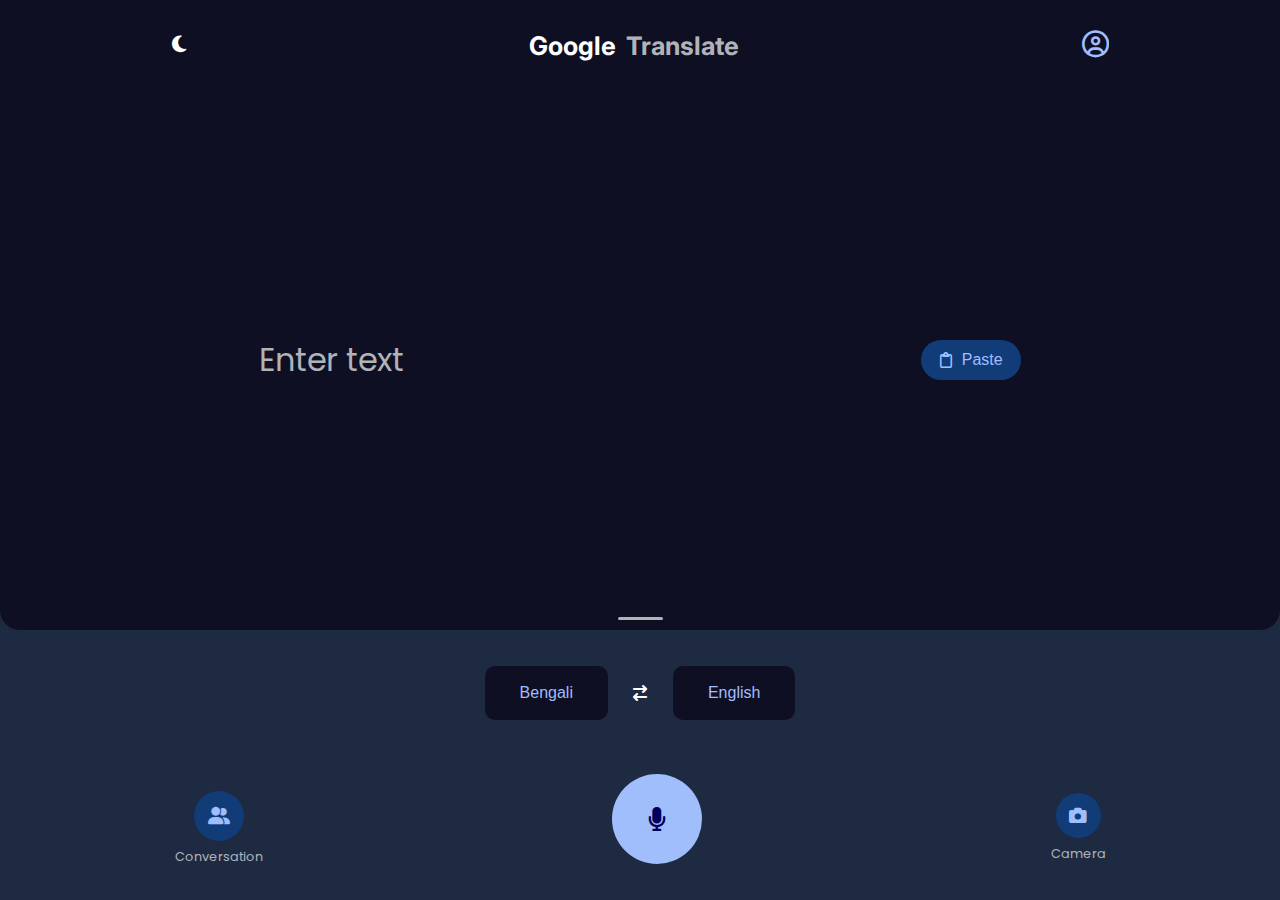
<file: index.html>
<!DOCTYPE html>
<html lang="en">

<head>
    <meta charset="UTF-8">
    <meta name="viewport" content="width=device-width, initial-scale=1.0">
    <title>Google Translate UI</title>
    <link rel="stylesheet" href="style.css">
    <link rel="stylesheet" href="responsive.css">

    <link rel="stylesheet" href="https://cdnjs.cloudflare.com/ajax/libs/font-awesome/6.4.2/css/all.min.css">

</head>

<body>

    <div class="container">

        <nav>
            <ul class="navbar-1">
                <a href="light-mode.html">
                    <li><i class="fa-solid fa-moon"></i></li>
                </a>
                <li class="logo-li">
                    <h1 class="h-1">Google</h1>
                    <h1 class="h-2">Translate</h1>
                </li>
                <li><i class="fa-regular fa-circle-user"></i></li>
            </ul>
        </nav>

        <!-- Input and translate -->

        <div class="translate-container">
            <div class="text">Enter text</div>
            <button>
                <i class="fa-regular fa-clipboard"></i>
                <p>Paste</p>
            </button>
            <div class="under-line"></div>
        </div>

        <!-- Language select -->

        <div class="language-container">
            <button class="language-button type-language">Bengali</button>
            <button class="change-language-icon"><i class="fa-solid fa-arrow-right-arrow-left"></i></button>
            <button class="language-button translate-language">English</button>
        </div>

        <!-- conversation voice camera search footer part -->

        <div class="footer-container">

            <div class="conversation">
                <div class="icon"><i class="fa-solid fa-user-group"></i></i></div>
                <div class="text">Conversation</div>
            </div>

            <div class="voice">
                <div class="icon"><i class="fa-solid fa-microphone"></i></i></div>
            </div>

            <div class="camera">
                <div class="icon"><i class="fa-solid fa-camera"></i></div>
                <div class="text">Camera</div>
            </div>

        </div>

    </div>

</body>

</html>
</file>
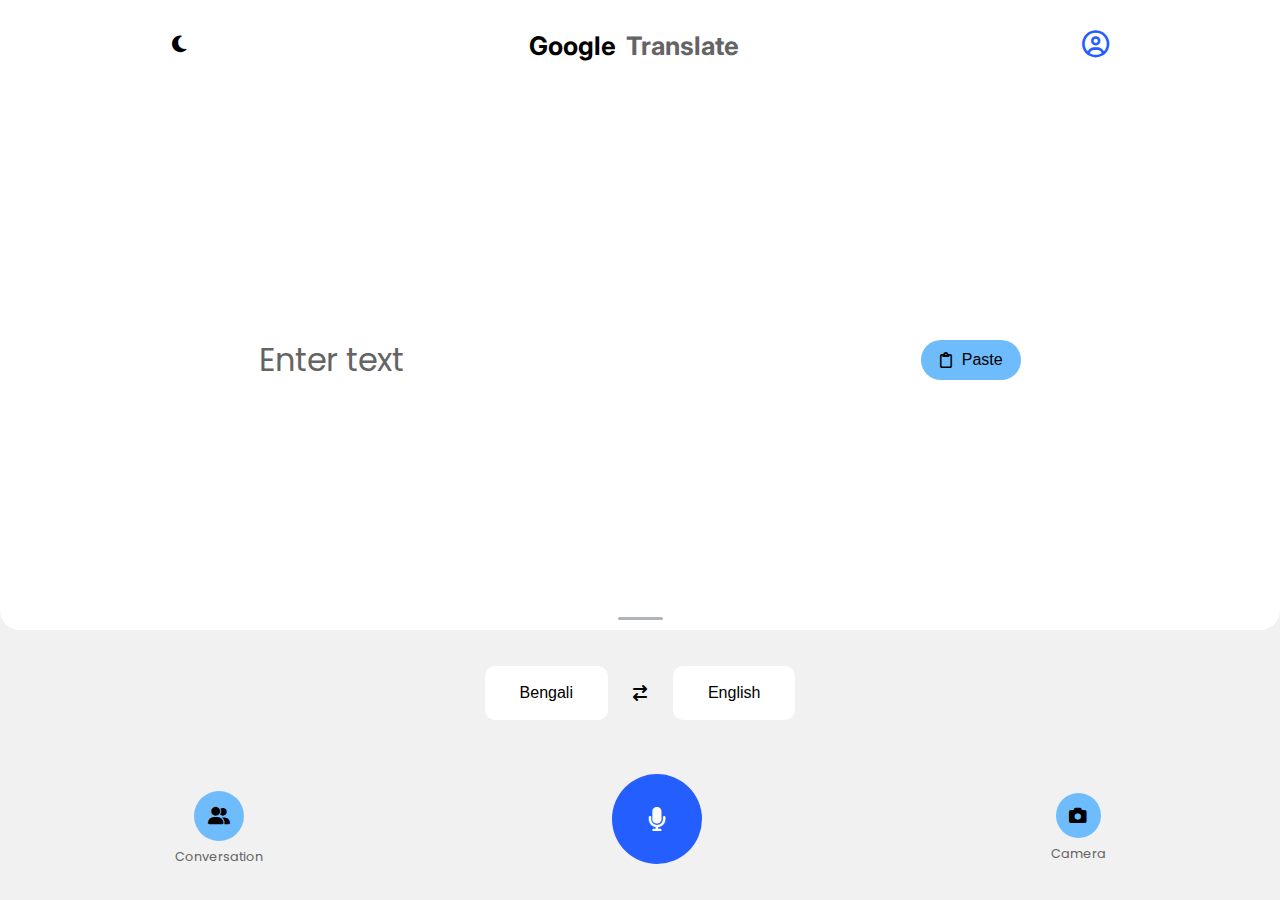
<file: light-mode.html>
<!DOCTYPE html>
<html lang="en">

<head>
    <meta charset="UTF-8">
    <meta name="viewport" content="width=device-width, initial-scale=1.0">
    <title>Google Translate UI</title>
    <link rel="stylesheet" href="style.css">
    <link rel="stylesheet" href="responsive.css">

    <link rel="stylesheet" href="https://cdnjs.cloudflare.com/ajax/libs/font-awesome/6.4.2/css/all.min.css">

</head>

<body>

    <!-- second page -->

    <!-- light mode page -->

    <div class="container" id="light-mode">
        <nav>
            <ul class="navbar-1">
                <a href="index.html">
                    <li><i class="fa-solid fa-moon"></i></li>
                </a>
                <li class="logo-li">
                    <h1 class="h-1">Google</h1>
                    <h1 class="h-2">Translate</h1>
                </li>
                <li><i class="fa-regular fa-circle-user"></i></li>
            </ul>
        </nav>

        <!-- Input and translate -->

        <div class="translate-container">
            <div class="text">Enter text</div>
            <button>
                <i class="fa-regular fa-clipboard"></i>
                <p>Paste</p>
            </button>
            <div class="under-line"></div>
        </div>

        <!-- Language select -->

        <div class="language-container">
            <button class="language-button type-language">Bengali</button>
            <button class="change-language-icon"><i class="fa-solid fa-arrow-right-arrow-left"></i></button>
            <button class="language-button translate-language">English</button>
        </div>

        <!-- conversation voice camera search footer part -->

        <div class="footer-container">

            <div class="conversation">
                <div class="icon"><i class="fa-solid fa-user-group"></i></i></div>
                <div class="text">Conversation</div>
            </div>

            <div class="voice">
                <div class="icon"><i class="fa-solid fa-microphone"></i></i></div>
            </div>

            <div class="camera">
                <div class="icon"><i class="fa-solid fa-camera"></i></div>
                <div class="text">Camera</div>
            </div>

        </div>

    </div>
</body>

</html>
</file>
<file: style.css>
@import url('https://fonts.googleapis.com/css2?family=Inter&family=Lato&family=Nunito+Sans:opsz@6..12&family=Open+Sans:wght@300&family=Poppins:wght@400;700&display=swap');

:root {
    --font-family: 'Poppins', sans-serif;

    /* container var */
    --container-bg-color: rgb(29, 42, 66);

    /* Header var */
    --header-nav-bg-color: rgb(15, 15, 36);
    --header-nav-color: white;
    --navbar-1-logo-li-color: white;
    --navbar-1-logo-li-h-2-color: rgb(176, 179, 184);
    --nav-navbar-1-user-color: rgb(160, 189, 252);

    /* Translate container var */
    --translate-container-text-color: rgb(176, 179, 184);
    --translate-container-bg-color: rgb(15, 15, 36);
    --translate-container-paste-button-bg-color: rgb(18, 60, 120);
    --translate-container-paste-button-color: rgb(160, 189, 252);
    --translate-container-button-color: red;
    --translate-container-under-line-color: rgb(176, 179, 184);

    /* language select */
    --language-button-bg-color: rgb(15, 15, 36);
    --language-button-color: rgb(160, 189, 252);
    --change-language-icon-bg-color: rgb(15, 15, 36);
    --change-language-icon-color: white;

    /* Footer part all var */
    --footer-part-bg-color: rgb(29, 42, 66);
    --footer-part-color: rgb(176, 179, 184);
    --footer-part-user-icon-color: rgb(160, 189, 252);
    --footer-part-user-icon-bg-color: rgb(18, 60, 120);
    --footer-part-voice-icon-bg-color: rgb(160, 189, 252);
    --footer-part-voice-icon-color: rgb(0, 0, 95);
    --footer-part-camera-icon-bg-color: rgb(18, 60, 120);
    --footer-part-camera-icon-color: rgb(160, 189, 252);
}



* {
    padding: 0;
    margin: 0;
    box-sizing: border-box;
}

body {
    height: 100vh;
    min-width: 100vw;
}

.container {
    width: 100%;
    height: 100%;
    background: var(--container-bg-color);
}

nav {
    background: var(--header-nav-bg-color);
    height: 10%;
}

nav>.navbar-1 {
    display: flex;
    list-style: none;
    justify-content: space-around;
    align-items: center;
    height: 100%;
}

nav>.navbar-1>a>li>.fa-moon {
    font-size: 1.2rem;
    color: var(--header-nav-color);
}

nav>.navbar-1>.logo-li {
    display: flex;
    justify-content: center;
    align-items: center;
    font-weight: lighter;
    font-family: 'Inter', sans-serif;
    font-size: .8rem;
    gap: 10px;
    color: var(--navbar-1-logo-li-color);
}

nav>.navbar-1>.logo-li>.h-2 {
    color: var(--navbar-1-logo-li-h-2-color);
}

nav>.navbar-1>li>.fa-circle-user {
    font-size: 1.7rem;
    color: var(--header-nav-color);
    color: var(--nav-navbar-1-user-color);
}

/* Translate container style */
.translate-container {
    height: 60%;
    width: 100%;
    background: var(--translate-container-bg-color);
    border-radius: 0 0 20px 20px;
    position: relative;
}


.translate-container>.under-line {
    max-width: 45px;
    position: absolute;
    bottom: 10px;
    left: 0;
    right: 0;
    margin: auto;
    border-top: 3px solid var(--translate-container-under-line-color);
    border-radius: 50px;
}

.translate-container>.text {
    font-size: 2rem;
    font-family: var(--font-family);
    color: var(--translate-container-text-color);
    width: 100%;
    display: flex;
    justify-content: left;
    padding: 8% 0 0 7%;
    position: relative;
    border-radius: 0 0 20px 20px;
}


.translate-container>button {
    border: none;
    width: 100px;
    height: 40px;
    border-radius: 50px;
    display: flex;
    justify-content: center;
    align-items: center;
    gap: 10px;
    font-size: 1rem;
    color: var(--translate-container-paste-button-color);
    background: var(--translate-container-paste-button-bg-color);
    margin: 11% 0 0 7%;
}

/* language select style */
.container>.language-container {
    width: 100%;
    height: 14%;
    display: flex;
    justify-content: center;
    align-items: center;
    gap: 10px;
}

.language-container>.language-button {
    border: none;
    font-size: 1rem;
    padding: 18px 35px;
    border-radius: 10px;
    background: var(--language-button-bg-color);
    color: var(--language-button-color);
}

.language-container>.change-language-icon {
    min-height: 45px;
    min-width: 45px;
    display: flex;
    justify-content: center;
    align-items: center;
    border: none;
    font-size: 1rem;
    border-radius: 50%;
    background: none;
    color: var(--change-language-icon-color);
}

/* Footer part style */
.container>.footer-container {
    height: 16%;
    width: 100%;
    background: var(--footer-part-bg-color);
    display: flex;
    justify-content: space-around;
    align-items: center;
    font-family: var(--font-family);
    position: relative;
}

.footer-container>.conversation,
.voice,
.camera {
    height: 100%;
    display: flex;
    flex-direction: column;
    justify-content: center;
    align-items: center;
    gap: 7px;
    color: var(--footer-part-color);
}

.footer-container>div>.text {
    font-size: .8rem;
}

.conversation>.icon {
    height: 50px;
    width: 50px;
    display: flex;
    justify-content: center;
    align-items: center;
    background: var(--footer-part-user-icon-bg-color);
    color: var(--footer-part-user-icon-color);
    border-radius: 50%;
    font-size: 1.1rem;
}

.voice {
    border-radius: 50%;
}

.voice>.icon {
    height: 90px;
    width: 90px;
    display: flex;
    justify-content: center;
    align-items: center;
    border-radius: 50%;
    color: var(--footer-part-voice-icon-color);
    font-size: 1.5rem;
    background: var(--footer-part-voice-icon-bg-color);
    margin-top: -20%;
}

.camera>.icon {
    height: 45px;
    width: 45px;
    display: flex;
    justify-content: center;
    align-items: center;
    background: var(--footer-part-camera-icon-bg-color);
    color: var(--footer-part-camera-icon-color);
    border-radius: 50%;
    font-size: 1.1rem;
}




/* second page */


/* light mode page */
#light-mode {
    background: rgb(241, 241, 241);
}

#light-mode>nav {
    background: white;
}

#light-mode>nav>.navbar-1>a>li>.fa-moon {
    color: black;
}

#light-mode>nav>.navbar-1>.logo-li>.h-1 {
    color: black;
}

#light-mode>nav>.navbar-1>.logo-li>.h-2 {
    color: rgb(100, 100, 100);
}

#light-mode>nav>.navbar-1>li>.fa-circle-user {
    color: rgb(36, 94, 255);
}

#light-mode>.translate-container {
    background: white;
}

#light-mode>.translate-container>.text {
    color: rgb(100, 100, 100);
}

#light-mode>.translate-container>button {
    background: rgb(110, 188, 252);
    color: black;
}

#light-mode>.language-container>.language-button {
    background: white;
    color: black;
}

#light-mode>.language-container>.change-language-icon {
    color: black;
}

#light-mode>.footer-container {
    background: rgb(241, 241, 241);
}

#light-mode>.footer-container>div>.icon {
    background: rgb(110, 188, 252);
    color: black;
}

#light-mode>.footer-container>.voice>.icon {
    background: rgb(36, 94, 255);
    color: white;
}


#light-mode>.footer-container>div>.text {
    color: rgb(100, 100, 100);
}
</file>
<file: responsive.css>
@media screen and (max-height: 550px) {
    .container {
        position: relative;
    }

    nav {
        position: sticky;
        top: 0;
        height: 22%;
        z-index: 100;
    }

    .translate-container {
        position: sticky;
        top: 0;
        display: flex;
        justify-content: space-around;
        align-items: center;
        height: 30%;
    }

    .translate-container>.text {
        padding: 0;
        width: auto;
    }

    .translate-container>button {
        margin: 0;
    }

    .container>.language-container {
        position: sticky;
        top: 0;
        height: 18%;
        gap: 10px;
        overflow-x: scroll;
    }

    .language-container>.language-button {
        border-radius: 50px;
        padding: 10px 50px;
    }

    .container>.footer-container {
        position: sticky;
        top: 0;
        height: 30%;
    }

}

@media screen and (min-width: 1000px) {

    .translate-container {
        display: flex;
        justify-content: space-around;
        align-items: center;
    }

    .translate-container>.text {
        padding: 0;
        width: auto;
    }

    .translate-container>button {
        margin: 0;
    }
}
</file>
